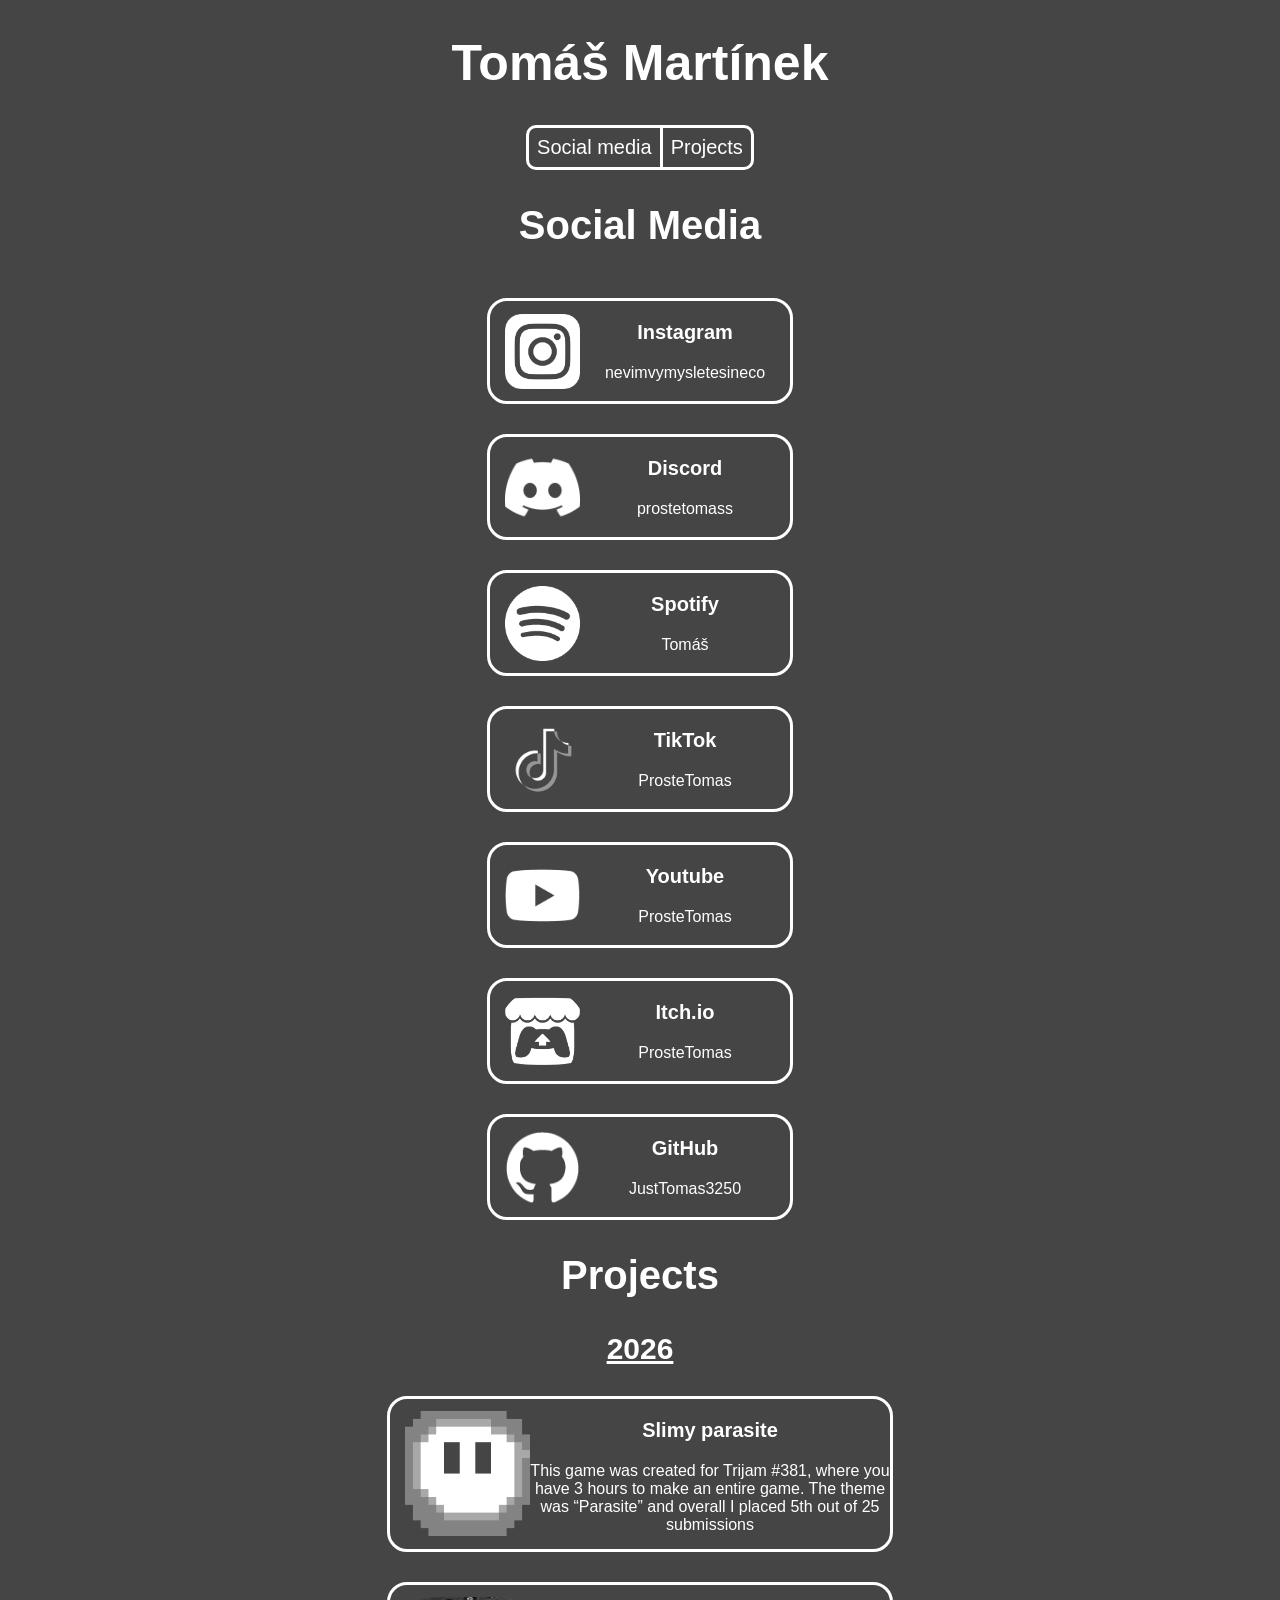
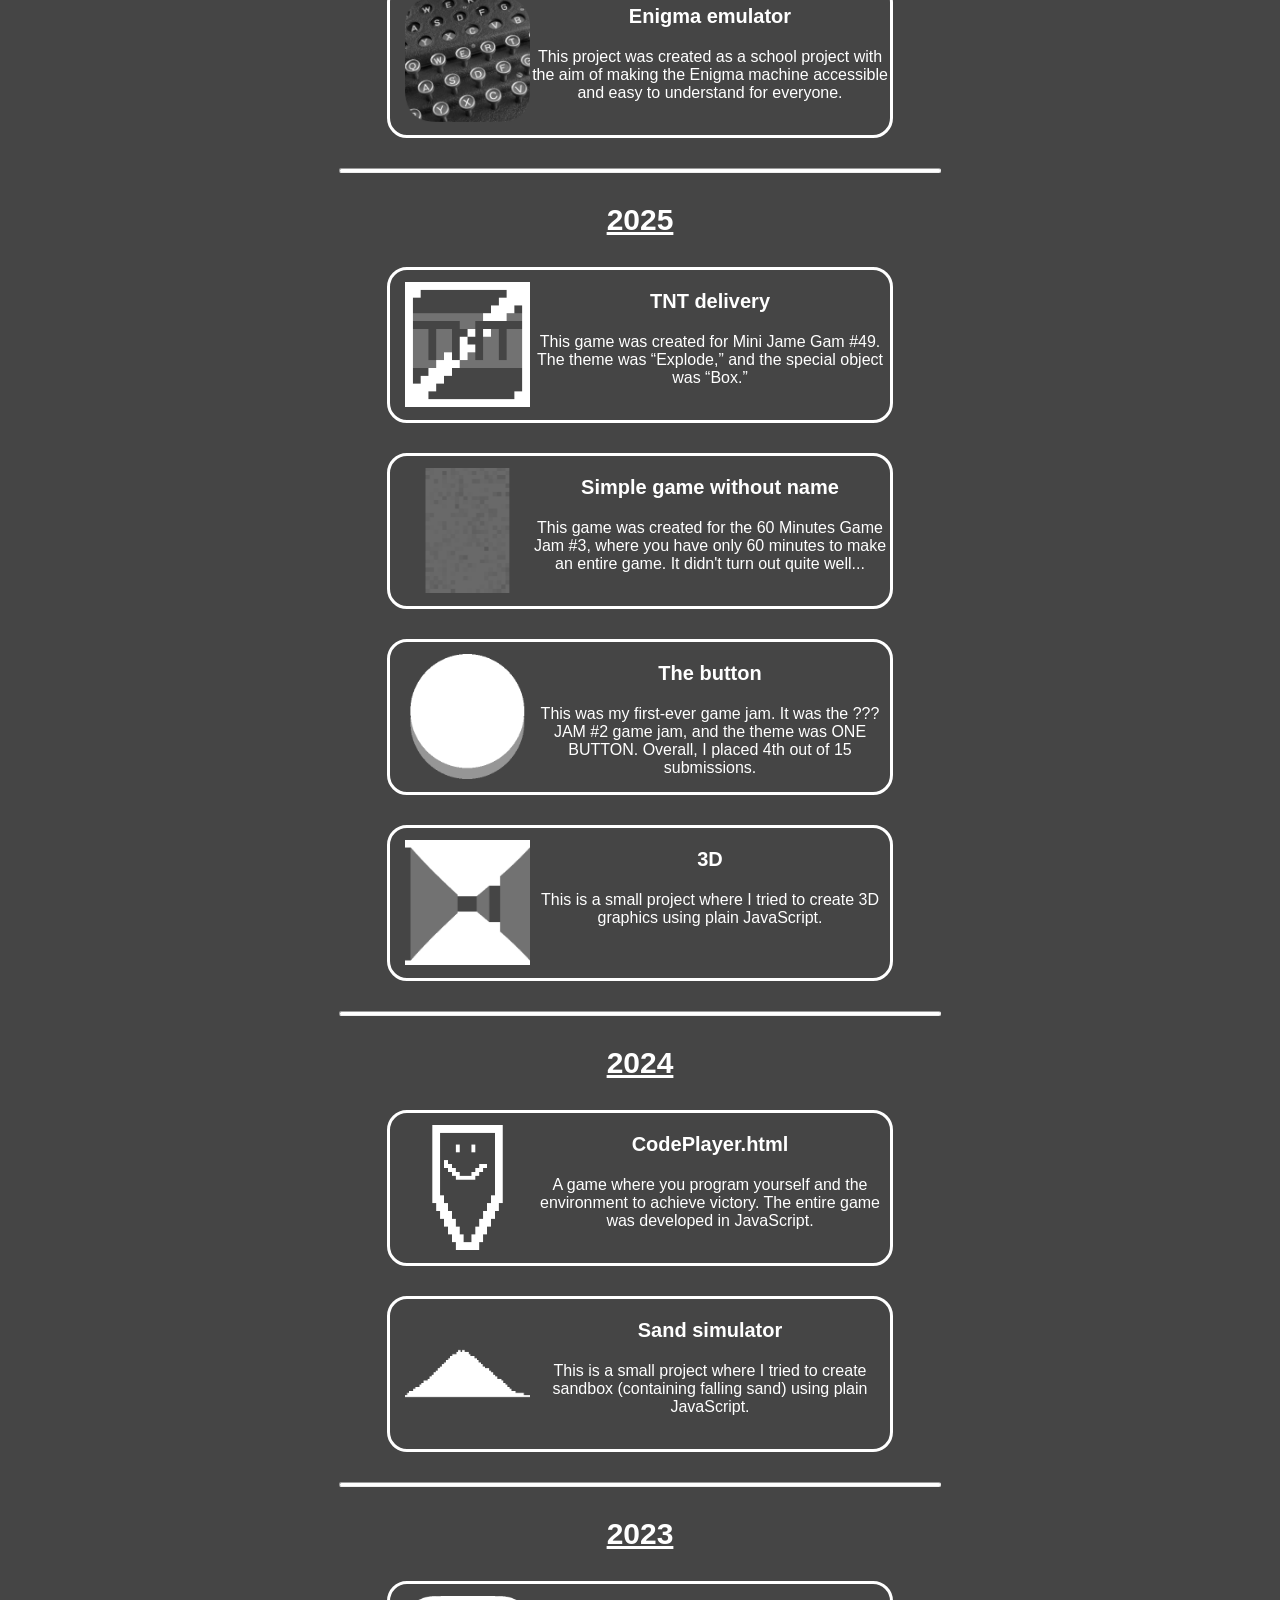
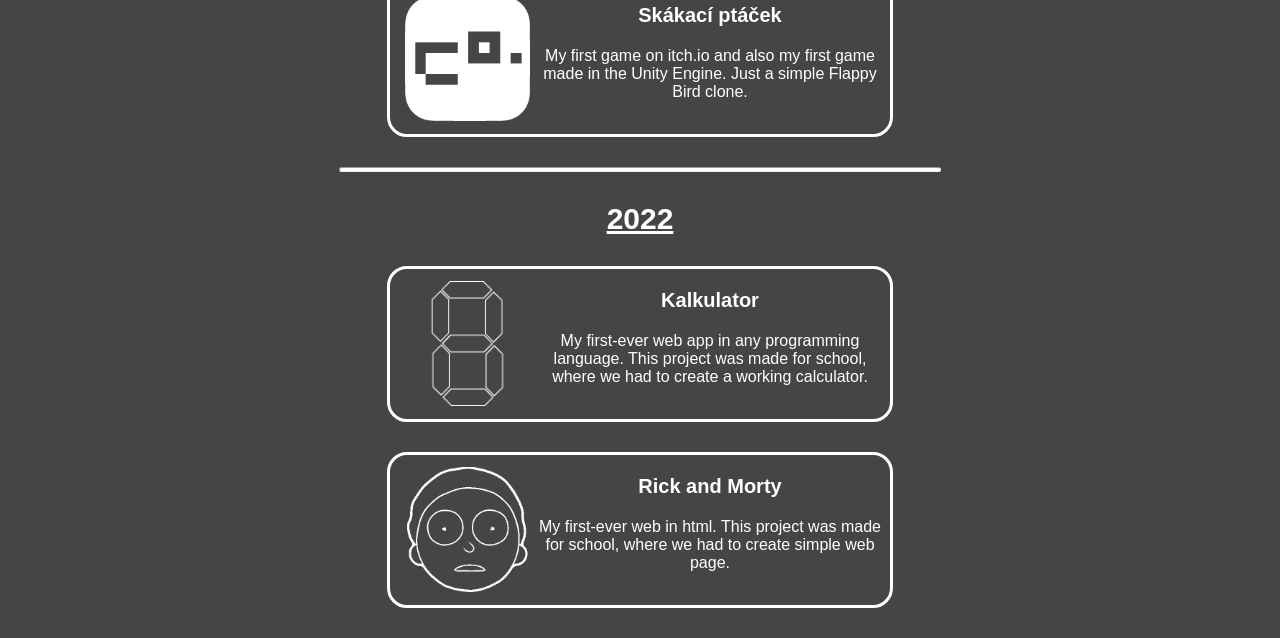
<file: index.html>
<!DOCTYPE html>
<html lang="en">
<head>
    <meta charset="UTF-8">
    <meta name="viewport" content="width=device-width, initial-scale=1.0">
    <title>Link tree</title>
    <link rel="stylesheet" href="style.css">
</head>
<body>
    <script>
        function openWindow(url){
            window.open(url, '_blank').focus()
        }
    </script>

    <h1>Tomáš Martínek</h1>

    <nav>
        <a href="#socialMedia"><div class="navLeft">Social media</div></a>
        <a href="#projects"><div class="navRight">Projects</div></a>
    </nav>

    <h2 id="socialMedia">Social Media</h2>

    <div id="socialMediaSection">
        <div onclick='openWindow("https://www.instagram.com/nevimvymysletesineco/")'>
            <img src="Images/instagram.png">
            <div>
                <h3>Instagram</h3>
                <p>nevimvymysletesineco</p>
            </div>
        </div>
        <div onclick='openWindow("https://discord.com/users/694943397550620702")'>
            <img src="Images/discord.png">
            <div>
                <h3>Discord</h3>
                <p>prostetomass</p>
            </div>
        </div>
        <div onclick='openWindow("https://open.spotify.com/user/lygq5uqubge9qfgifj0ws28qi?si=69f119fe306c4923")'>
            <img src="Images/spotify.png">
            <div>
                <h3>Spotify</h3>
                <p>Tomáš</p>
            </div>
        </div>
        <div onclick='openWindow("https://www.tiktok.com/@nevimvymysletesineco?is_from_webapp=1&sender_device=pc")'>
            <img src="Images/tiktok.png">
            <div>
                <h3>TikTok</h3>
                <p>ProsteTomas</p>
            </div>
        </div>
        <div onclick='openWindow("https://www.youtube.com/@ProsteTomasss")'>
            <img src="Images/youtube.png">
            <div>
                <h3>Youtube</h3>
                <p>ProsteTomas</p>
            </div>
        </div>
        <div onclick='openWindow("https://prostetomas.itch.io")'>
            <img src="Images/itch.png">
            <div>
                <h3>Itch.io</h3>
                <p>ProsteTomas</p>
            </div>
        </div>
        <div onclick='openWindow("https://github.com/JustTomas3250")'>
            <img src="Images/github.png">
            <div>
                <h3>GitHub</h3>
                <p>JustTomas3250</p>
            </div>
        </div>
    </div>
    </div>

    <h2 id="projects">Projects</h2>

    <div id="projectsSection">
        <h3 class="year">2026</h3>

        <div onclick='openWindow("https://prostetomas.itch.io/slimy-parasite")'>
            <img src="Images/slimyParasite.png">
            <div>
                <h3>Slimy parasite</h3>
                <p>This game was created for Trijam #381, where you have 3 hours to make an entire game. The theme was “Parasite” and overall I placed 5th out of 25 submissions</p>
            </div>
        </div>

        <div onclick='openWindow("https://justtomas3250.github.io/enigmaUUR/")'>
            <img src="Images/enigma.png">
            <div>
                <h3>Enigma emulator</h3>
                <p>This project was created as a school project with the aim of making the Enigma machine accessible and easy to understand for everyone.</p>
            </div>
        </div>

        <hr>
        <h3 class="year">2025</h3>

        <div onclick='openWindow("https://prostetomas.itch.io/tnt-delivery")'>
            <img src="Images/tnt.png">
            <div>
                <h3>TNT delivery</h3>
                <p>This game was created for Mini Jame Gam #49. The theme was “Explode,” and the special object was “Box.”</p>
            </div>
        </div>

        <div onclick='openWindow("https://prostetomas.itch.io/simple-game-without-name")'>
            <img src="Images/sgwn.png">
            <div>
                <h3>Simple game without name</h3>
                <p>This game was created for the 60 Minutes Game Jam #3, where you have only 60 minutes to make an entire game. It didn't turn out quite well...</p>
            </div>
        </div>

        <div onclick='openWindow("https://prostetomas.itch.io/the-button")'>
            <img src="Images/theButton.png">
            <div>
                <h3>The button</h3>
                <p>This was my first-ever game jam. It was the ??? JAM #2 game jam, and the theme was ONE BUTTON. Overall, I placed 4th out of 15 submissions.</p>
            </div>
        </div>

        <div onclick='openWindow("projects/3D")'>
            <img src="Images/3D.png">
            <div>
                <h3>3D</h3>
                <p>This is a small project where I tried to create 3D graphics using plain JavaScript.</p>
            </div>
        </div>

        <hr>
        <h3 class="year">2024</h3>

        <div onclick='openWindow("https://prostetomas.itch.io/codeplayer")'>
            <img src="Images/codePlayer.png">
            <div>
                <h3>CodePlayer.html</h3>
                <p>A game where you program yourself and the environment to achieve victory. The entire game was developed in JavaScript.</p>
            </div>
        </div>

        <div onclick='openWindow("projects/SandSimulator")'>
            <img src="Images/sandSimulator.png">
            <div>
                <h3>Sand simulator</h3>
                <p>This is a small project where I tried to create sandbox (containing falling sand) using plain JavaScript.</p>
            </div>
        </div>

        <hr>
        <h3 class="year">2023</h3>

        <div onclick='openWindow("https://prostetomas.itch.io/flappybird")'>
            <img src="Images/flappyBird.png">
            <div>
                <h3>Skákací ptáček</h3>
                <p>My first game on itch.io and also my first game made in the Unity Engine. Just a simple Flappy Bird clone.</p>
            </div>
        </div>

        <hr>
        <h3 class="year">2022</h3>

        <div onclick='openWindow("https://justtomas3250.github.io/kalkulator/")'>
            <img src="Images/kalkulacka.png">
            <div>
                <h3>Kalkulator</h3>
                <p>My first-ever web app in any programming language. This project was made for school, where we had to create a working calculator.</p>
            </div>
        </div>

        <div onclick='openWindow("projects/rickandmorty")'>
            <img src="Images/rickandmorty.png">
            <div>
                <h3>Rick and Morty</h3>
                <p>My first-ever web in html. This project was made for school, where we had to create simple web page.</p>
            </div>
        </div>
    </div>
</body>
</html>
</file>
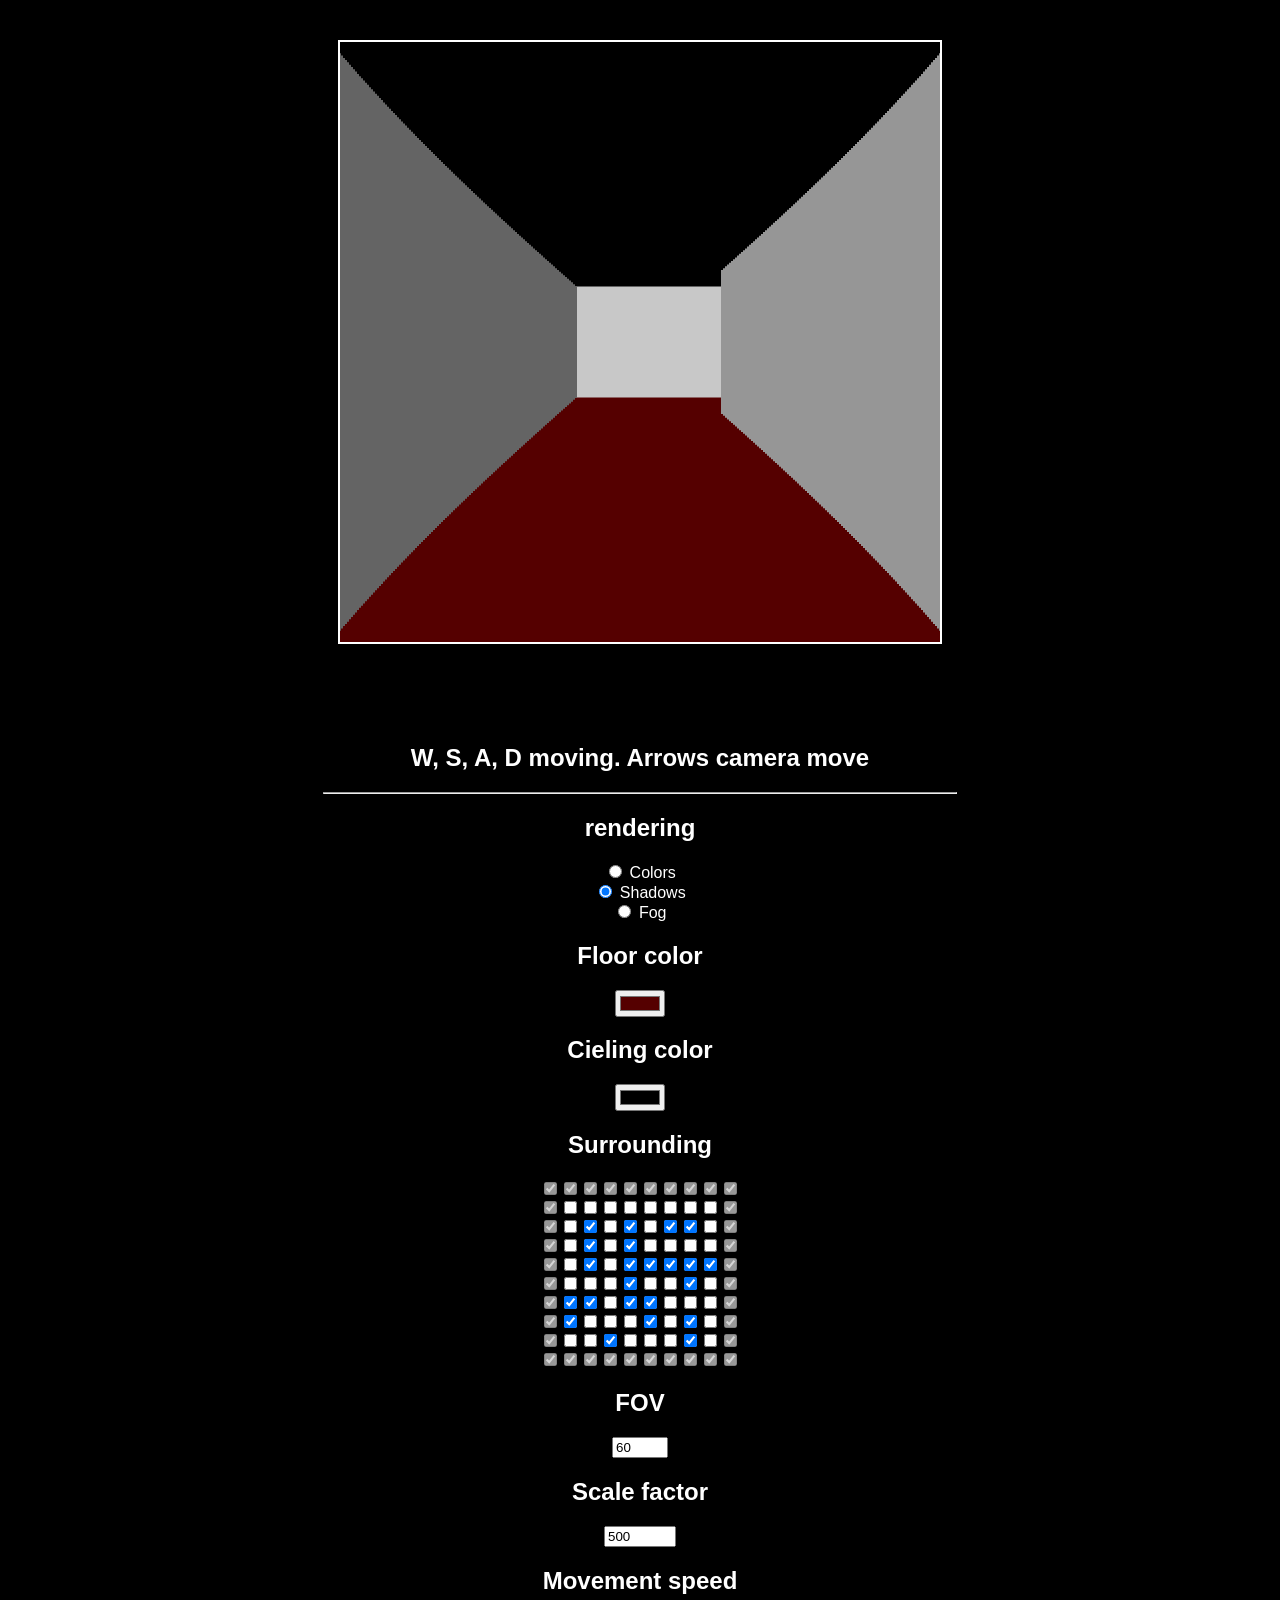
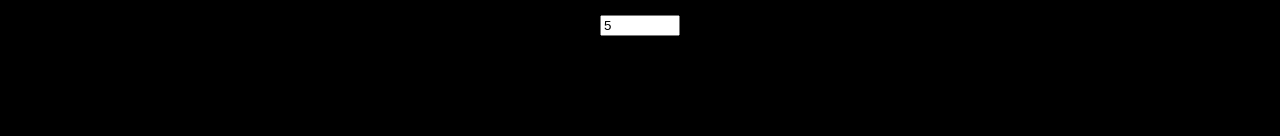
<file: projects/3D/index.html>
<!DOCTYPE html>
<html lang="cs">
<head>
    <meta charset="UTF-8">
    <meta name="viewport" content="width=device-width, initial-scale=1.0">
    <title>3D</title>
    <link rel="stylesheet" href="style.css">
</head>
<body>
    <canvas id="canvas" width="600" height="600"></canvas>

    <section id="upravy">
        <h2>W, S, A, D moving. Arrows camera move</h2>
        <hr width="50%">
        <h2>rendering</h2>
        <input type="radio" id="radioBarvy" name="vykreslovani" value="barvy" onclick="setVykreslovani(1)">
        <label for="radioBarvy">Colors</label><br>
        <input type="radio" id="radioStiny" name="vykreslovani" value="stiny" checked onclick="setVykreslovani(2)">
        <label for="radioStiny">Shadows</label><br>
        <input type="radio" id="radioMlha" name="vykreslovani" value="mlha" onclick="setVykreslovani(3)">
        <label for="radioMlha">Fog</label>

        <h2>Floor color</h2>
        <input type="color" value="#550000" id="barvaPodlahy" onchange="setBarvaPodlahy()">
        <h2>Cieling color</h2>
        <input type="color" value="black" id="barvaStropu" onchange="setBarvaStropu()">

        <h2>Surrounding</h2>
        <section id="prostredi"></section>

        <h2>FOV</h2>
        <input type="number" id="fov" min="10" max="360" value="60" step="5" onchange="setFOV()">

        <h2>Scale factor</h2>
        <input type="number" id="scale" min="1" max="10000" value="500" onchange="setScale()">

        <h2>Movement speed</h2>
        <input type="number" id="rPohyb" min="0.01" max="100" value="5" onchange="setRPohyb()">
    </section>
</body>
</html>

<script src="script.js"></script>
<script src="movement.js"></script>
<script src="draw.js"></script>
<script src="upravy.js"></script>
</file>
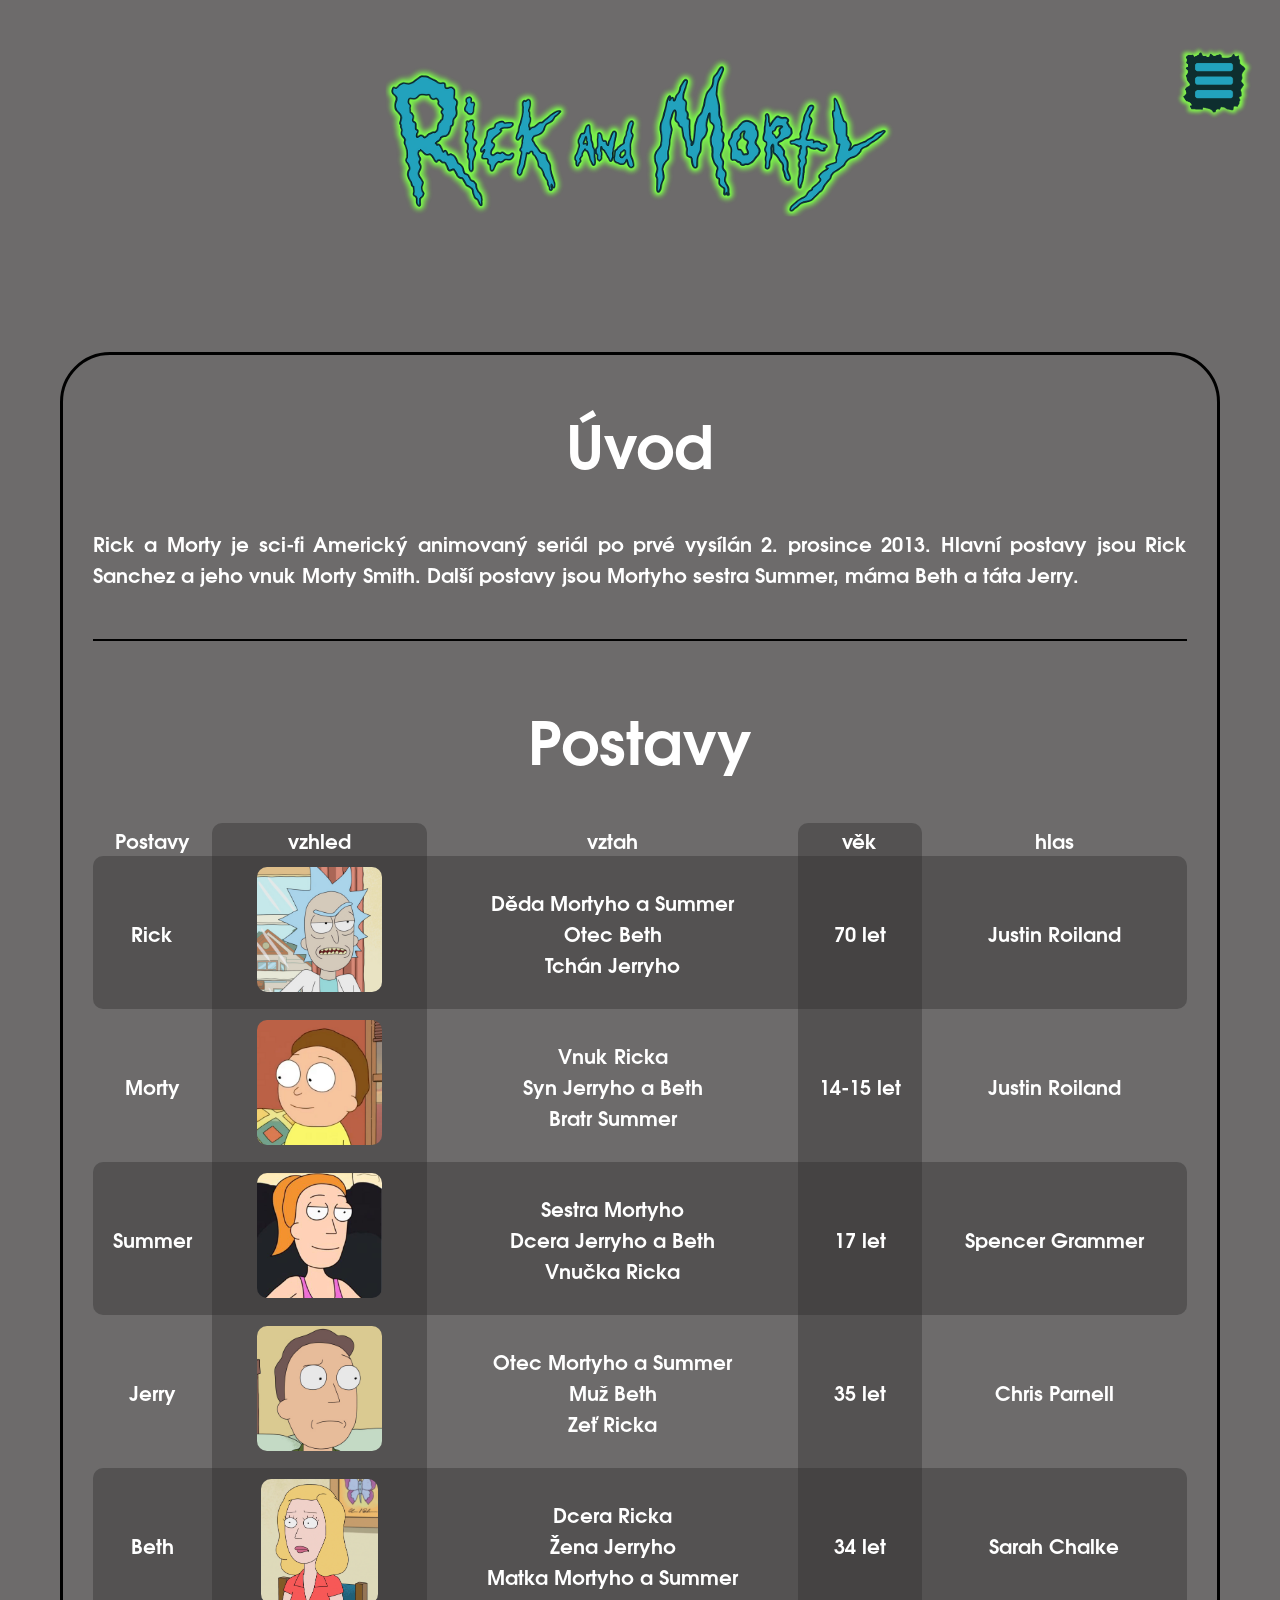
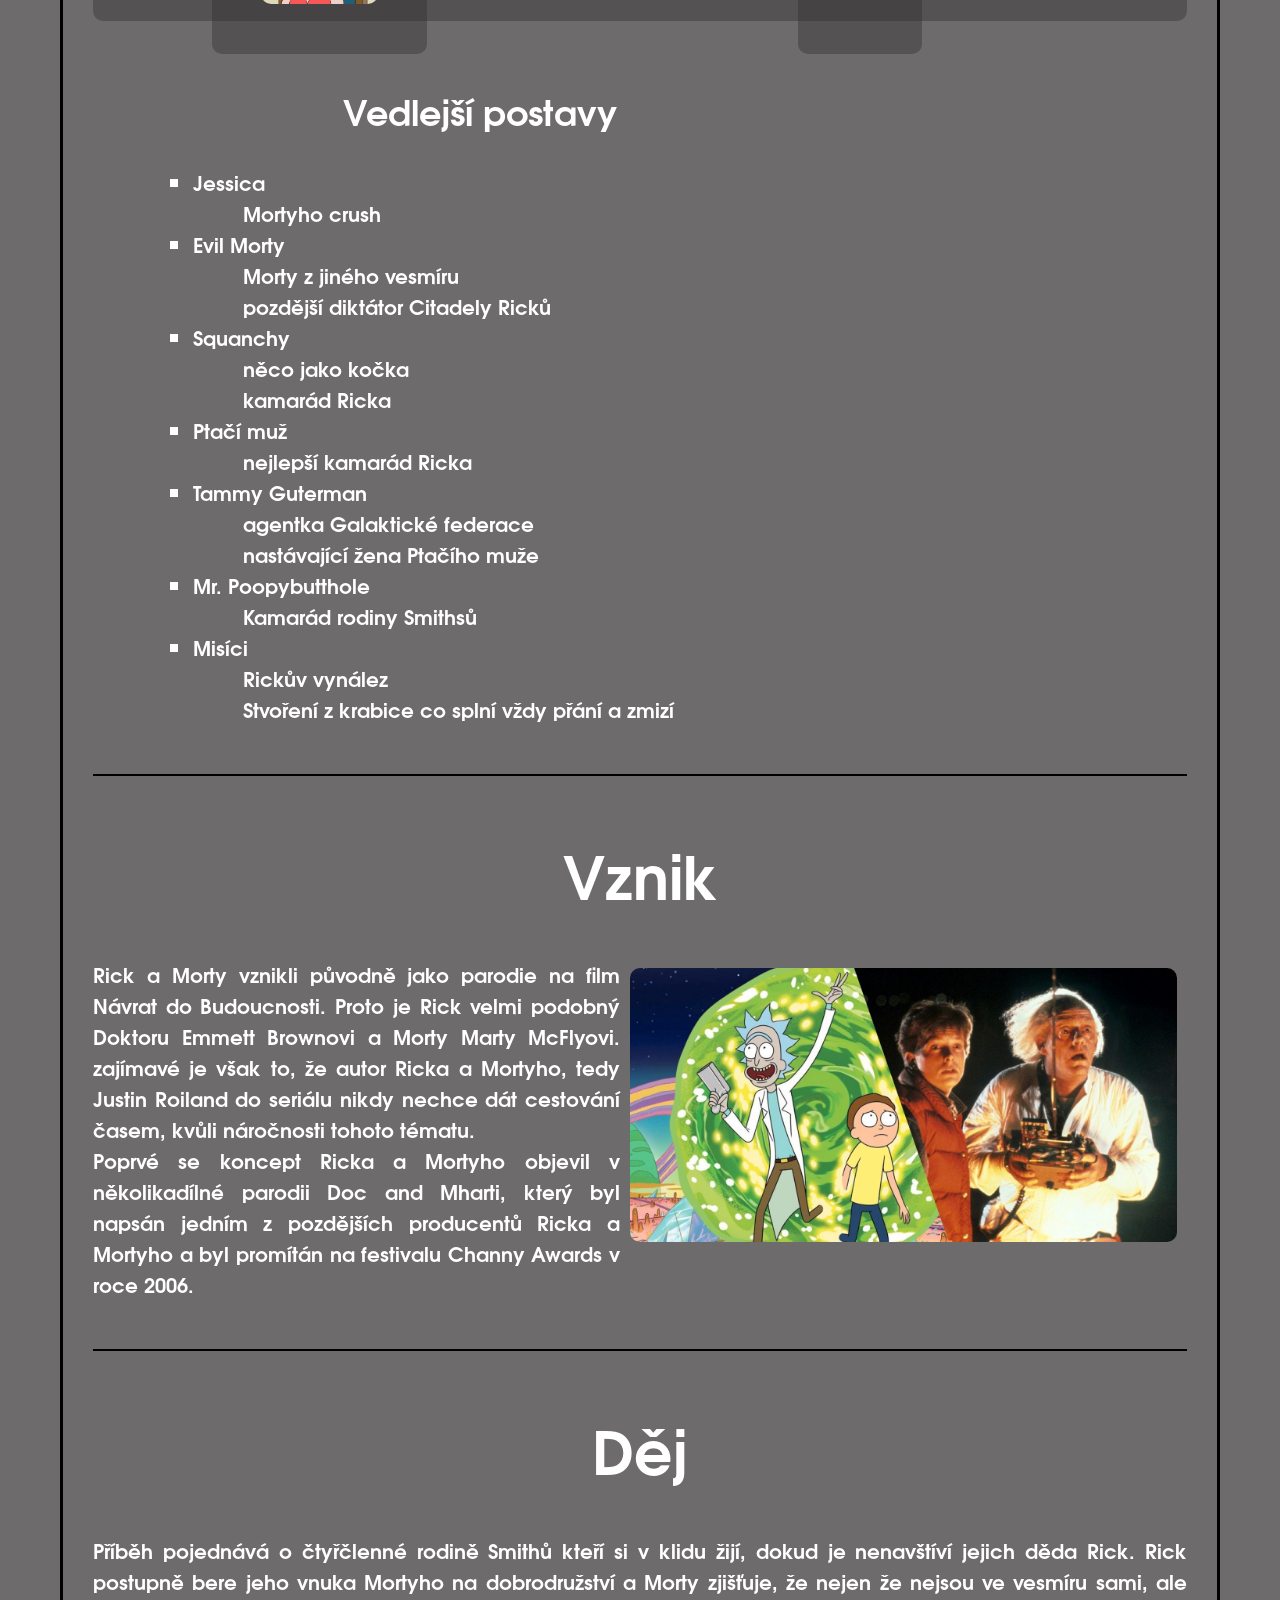
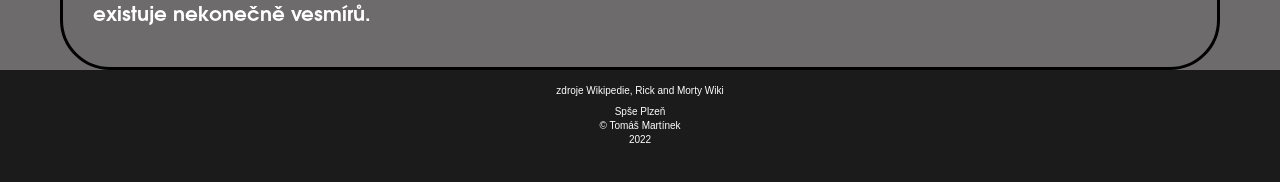
<file: projects/rickandmorty/index.html>
<!DOCTYPE html>
<html lang="cs">
<head>
    <meta charset="UTF-8">
    <meta name="viewport" content="width=device-width, initial-scale=1.0">
    <title>Úvod</title>
    <link rel="stylesheet" href="styly.css">
    <link rel="stylesheet" href="stylyin.css">
    <link rel="icon" href="images/icon.png" type="image/png">
</head>
<body>

<nav>
        <img src="images/menu.png" alt="">

            <ul>
                <li><a href="index.html" class="ted">Úvod</a></li>

                <li><a href="epizody.html">Epizody</a></li>

                <li><a href="bonusy.html">Zajímavosti</a></li>

                <li><a href="galerie.html">Galerie</a></li>
            </ul>
        
</nav>

<div class="logo">
    <a href="index.html"><img src="images/logo.png" alt="logo ricka a mortyho"></a>
</div>

<div class="txt">
    <h1>Úvod</h1>

        <p>Rick a Morty je sci-fi Americký animovaný seriál po prvé vysílán 2. prosince 2013. 
            Hlavní postavy jsou Rick Sanchez a jeho vnuk Morty Smith. Další postavy jsou Mortyho
            sestra Summer, máma Beth a táta Jerry.
        </p>
<hr>

<h1>Postavy</h1>

    <table style="width:100%">
        <tr>
            <th>Postavy</th>
            <th class="radius1">vzhled</th>
            <th>vztah</th>
            <th class="radius1">věk</th>
            <th>hlas</th>
        </tr>

        <tr>
            <td class="radius2">Rick</td>
            <td><img src="images/Rick.png" alt="Fotka Ricka" class="port"></td>
            <td>Děda Mortyho a Summer <br> Otec Beth <br> Tchán Jerryho</td>
            <td>70 let</td>
            <td class="radius3">Justin Roiland</td>
        </tr>

        <tr>
            <td>Morty</td>
            <td><img src="images/Morty.png" alt="Fotka Mortyho" class="port"></td>
            <td>Vnuk Ricka <br> Syn Jerryho a Beth <br> Bratr Summer</td>
            <td>14-15 let</td>
            <td>Justin Roiland</td>
        </tr>

        <tr>
            <td  class="radius2">Summer</td>
            <td><img src="images/summer.png" alt="Fotka Summer" class="port"></td>
            <td>Sestra Mortyho <br> Dcera Jerryho a Beth <br> Vnučka Ricka</td>
            <td>17 let</td>
            <td class="radius3">Spencer Grammer</td>
        </tr>

        <tr>
            <td>Jerry</td>
            <td><img src="images/Jerry.png" alt="Fotka Jerryho" class="port"></td>
            <td>Otec Mortyho a Summer <br> Muž Beth <br> Zeť Ricka</td>
            <td>35 let</td>
            <td>Chris Parnell</td>
        </tr>

        <tr>
            <td class="radius2">Beth</td>
            <td><img src="images/Beth.png" alt="Fotka Beth" class="port"></td>
            <td>Dcera Ricka <br> Žena Jerryho <br> Matka Mortyho a Summer</td>
            <td>34 let</td>
            <td class="radius3">Sarah Chalke</td>
        </tr>

        <tr>
            <td><br></td>
            <td class="radius4"></td>
            <td></td>
            <td class="radius4"></td>
            <td></td>
        </tr>
    </table>

    <h2>Vedlejší postavy</h2>

    <ul class="postavy">
        <li>Jessica <p>Mortyho crush</p></li>
        <li>Evil Morty <p>Morty z jiného vesmíru <br> pozdější diktátor Citadely Ricků</p></li>
        <li>Squanchy <p>něco jako kočka <br> kamarád Ricka</p></li>
        <li>Ptačí muž <p>nejlepší kamarád Ricka</p></li>
        <li>Tammy Guterman <p>agentka Galaktické federace <br> nastávající žena Ptačího muže</p></li>
        <li>Mr. Poopybutthole <p>Kamarád rodiny Smithsů</p></li>
        <li>Misíci <p>Rickův vynález <br> Stvoření z krabice co splní vždy přání a zmizí</p></li>
    </ul>

<hr>

    <h1>Vznik</h1>

    <p><img class="txtimg" src="images/ramabtf.jpg" alt="Obrázek Ricka a Mortyho a Návrat do Budoucnosti">
        Rick a Morty vznikli původně jako parodie na film Návrat do Budoucnosti. Proto je Rick
        velmi podobný Doktoru Emmett Brownovi a Morty Marty McFlyovi. zajímavé je však to,
        že autor Ricka a Mortyho, tedy Justin Roiland do seriálu nikdy nechce dát cestování časem,
        kvůli náročnosti tohoto tématu.
        <br>Poprvé se koncept Ricka a Mortyho objevil v několikadílné parodii Doc and Mharti,
        který byl napsán jedním z pozdějších producentů Ricka a Mortyho a byl promítán na festivalu
        Channy Awards v roce 2006.</p>

<hr>

<h1>Děj</h1>

    <p>Příběh pojednává o čtyřčlenné rodině Smithů kteří si v klidu žijí, dokud je nenavštíví jejich
        děda Rick. Rick postupně bere jeho vnuka Mortyho na dobrodružství a Morty zjišťuje, že nejen
        že nejsou ve vesmíru sami, ale existuje nekonečně vesmírů.</p> 
    

</div>

<footer class="foot">
    <p>zdroje Wikipedie, Rick and Morty Wiki</p>
    <a href="https://www.spseplzen.cz/" target="_blank" class="jmeno">Spše Plzeň</a>
    <a href="https://www.instagram.com/nevim_vymyslete_si_neco/" target="_blank" class="jmeno">© Tomáš Martínek</a>
    <p>2022</p>
</footer>

</body>
</html>
</file>
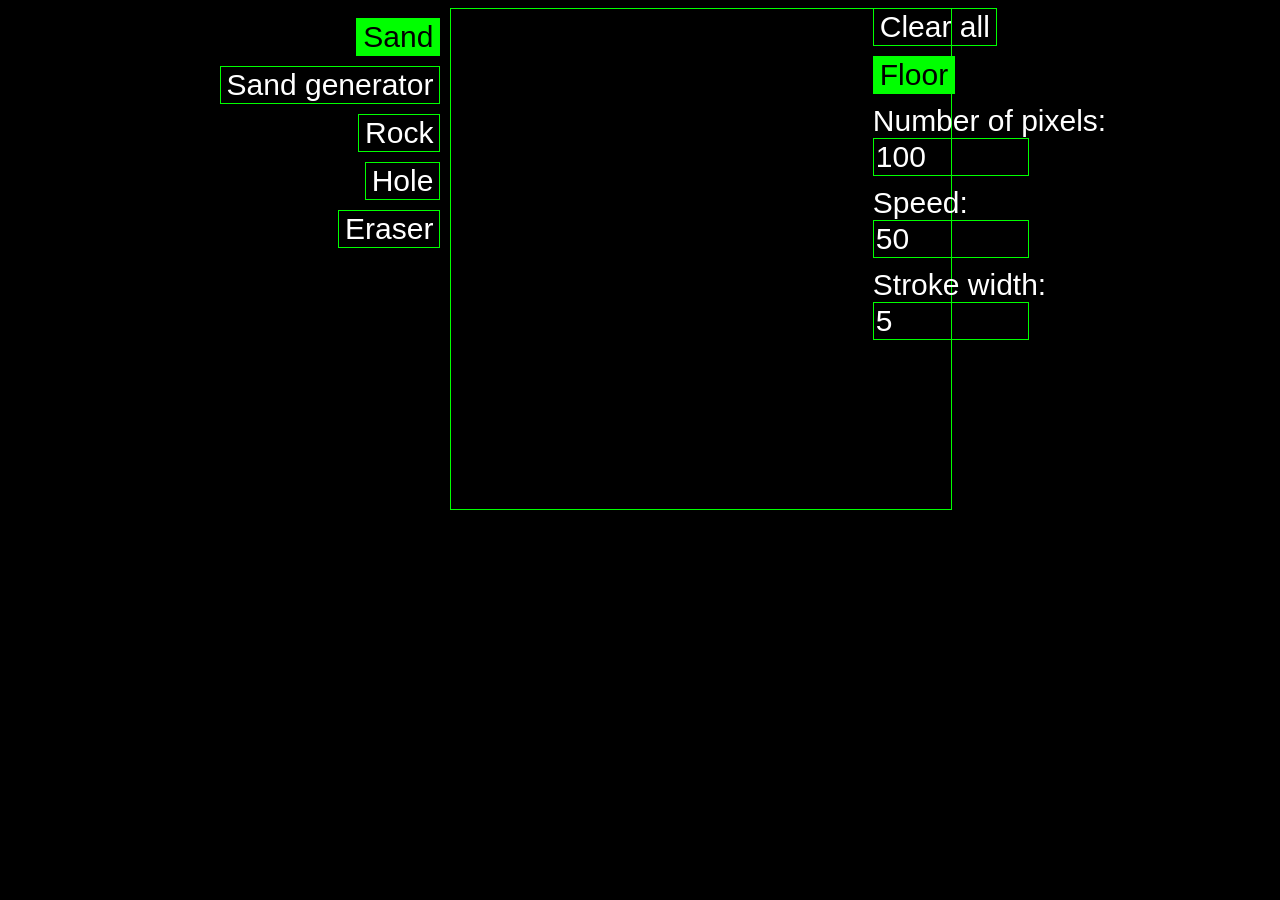
<file: projects/SandSimulator/index.html>
<!DOCTYPE html>
<html lang="cs">
<head>
    <meta charset="UTF-8">
    <meta name="viewport" content="width=device-width, initial-scale=1.0">
    <title>Sand simulator</title>
    <style>
        body{
            background-color: black;
            display: grid;
            grid-template-columns: auto auto auto;
            font-family: Arial, Helvetica, sans-serif;
        }

        #akce, main, #btn{
            width: 33vw;
            max-width: 33vw;
        }

        main{
            width: fit-content;
        }
        
        canvas{
            border: 1px solid #0f0;
            background-color: black;
        }

        #btn{
            text-align: right;
            padding: 10px;
        }

        button{
            margin-bottom: 10px;
            border: 1px solid #0f0;
            background-color: transparent;
            color: white;
            font-size: 30px;
            width: fit-content;
            height: fit-content;
        }

        button:hover, .selected{
            background-color: #0f0;
            color: black;
            cursor: pointer;
        }

        label{
            color: white;
            font-size: 30px;
        }

        input{
            border: 1px solid #0f0;
            background-color: transparent;
            color: white;
            font-size: 30px;
            width: 150px;
            height: fit-content;
            margin-bottom: 10px;
        }
    </style>
</head>
<body>
    <section id="btn">
        <button id="pisek" class="selected" onclick="pisek()">Sand</button><br>
        <button id="genP" onclick="genP()">Sand generator</button><br>
        <button id="kamen" onclick="kamen()">Rock</button><br>
        <button id="dira" onclick="dira()">Hole</button><br>
        <button id="guma" onclick="guma()">Eraser</button>
    </section>
    <main>
        <canvas id="canvas" width="500" height="500"></canvas>
    </main>
    <section id="akce">
        <button id="clear" onclick="smazat()">Clear all</button><br>
        <button id="podlaha" class="selected" onclick="podlahaF()">Floor</button><br>
        <label for="velikost">Number of pixels:</label><br>
        <input type="number" id="velikost" value="100" min="5" max="250"><br>
        <label for="rychlost">Speed:</label><br>
        <input type="number" id="rychlost" value="50" min="20" max="500"><br>
        <label for="stetec">Stroke width:</label><br>
        <input type="number" id="stetec" value="5" min="1" max="20">
    </section>

    <script>

        const canvas = document.querySelector("#canvas");
        const ctx = canvas.getContext("2d");

        var X;
        var Y;

        var tick = 50;
        var pocetPoli = 100;
        var velikostStetce = 5;

        var velikostTecky = 500 / pocetPoli;
        var pole = Array(250).fill().map(() => Array(250).fill(0));
        var polePristi = Array(250).fill().map(() => Array(250).fill(0));

        var vykreslovani = setInterval(vykresli, tick);
        var fyzikaInt = setInterval(fyzika, tick);
        var spawnInt;

        var selected = "P";
        var podlaha = true;

        document.querySelector("#velikost").addEventListener("input", function(){
            let val = this.value;
            if(this.value < 5)
                val = 5;
            if(this.value > 250)
                val = 250;

            //clearInterval(vykreslovani);
            //clearInterval(fyzikaInt);

            pocetPoli = val;
            pole = Array(250).fill().map(() => Array(250).fill(0));
            polePristi = Array(250).fill().map(() => Array(250).fill(0));
            velikostTecky = 500 / pocetPoli;
        });

        document.querySelector("#rychlost").addEventListener("input", function(){
            let val = this.value;
            if(this.value < 20)
                val = 20;
            if(this.value > 500)
                val = 500;

            tick = val;

            clearInterval(vykreslovani);
            clearInterval(fyzikaInt);

            vykreslovani = setInterval(vykresli, tick);
            fyzikaInt = setInterval(fyzika, tick);
        });

        document.querySelector("#stetec").addEventListener("input", function(){
            let val = this.value;
            if(this.value < 1)
                val = 1;
            if(this.value > 20)
                val = 20;

            velikostStetce = val;
        })

        canvas.addEventListener("mousemove", function(e) { 
            var cRect = canvas.getBoundingClientRect(); 
            X = Math.round(e.clientX - cRect.left); 
            if(X >= 500)
                X = 499;
            Y = Math.round(e.clientY - cRect.top);
            if(Y >= 500)
                Y = 499;
        });

        canvas.addEventListener("mousedown", function (e) {
            spawnInt = setInterval(spawn, tick / 5);
            //console.log("[" + parseInt(X / 10) + ", " + parseInt(Y / 10) + "] - x:" + X + ", y:" + Y)
        }); 

        canvas.addEventListener("mouseup", function (e) {
            clearInterval(spawnInt);
        });
        
        canvas.addEventListener("mouseleave", function (e) {
            clearInterval(spawnInt);
        });

        function spawn(){
            if(selected == "P"){
                let posX = parseInt(X / velikostTecky);
                let posY = parseInt(Y / velikostTecky);
                let vel = parseInt(velikostStetce / 2);
                if(velikostStetce == 1)
                    pole[posX][posY] = 1;
                for(let i = posX - vel; i < posX + vel; i++){
                    for(let j = posY - vel; j < posY + vel; j++){
                        if(Math.floor(Math.random() * velikostStetce * 2) == 0 && i >= 0 && j >= 0 && i < pocetPoli && j < pocetPoli)
                            pole[i][j] = 1;
                    }
                }

            }
            else if(selected == "GP")
                pole[parseInt(X / velikostTecky)][parseInt(Y / velikostTecky)] = 2;
            else if(selected == "K")
                pole[parseInt(X / velikostTecky)][parseInt(Y / velikostTecky)] = 3;
            else if(selected == "D")
                pole[parseInt(X / velikostTecky)][parseInt(Y / velikostTecky)] = 4;
            else if(selected == "G")
                pole[parseInt(X / velikostTecky)][parseInt(Y / velikostTecky)] = 0;
        }

        function fyzika(){
            polePristi = Array(250).fill().map(() => Array(250).fill(0));
            for(let i = pocetPoli - 1; i >= 0; i--){
                for(let j = pocetPoli - 1; j >= 0; j--){
                    if(pole[i][j] == 0)
                        continue;

                    if(pole[i][j] == 1){
                        if(j >= pocetPoli - 1) {
                            if(podlaha){
                                //pole[i][j] = 0;
                                polePristi[i][j] = 1;
                            }
                            continue;
                        }
    
                        if(pole[i][j + 1] == 0){
                            pole[i][j] = 0;
                            polePristi[i][j + 1] = 1;
                            continue;
                        }

                        if(pole[i][j + 1] == 4){
                            pole[i][j] = 0;
                            continue;
                        }
                        
                        let r = Math.floor(Math.random() * 2);
                        if(r == 0){
                            if(!posunR(i, j))
                                if(!posunL(i, j))
                                    polePristi[i][j] = 1;
                        }
                        else{
                            if(!posunL(i, j))
                                if(!posunR(i, j))
                                    polePristi[i][j] = 1;
                        }
                    }

                    if(pole[i][j] == 3){
                        polePristi[i][j] = 3;
                    }

                    if(pole[i][j] == 2){
                        polePristi[i][j] = 2;
                        if(j < pocetPoli - 1 && pole[i][j + 1] == 0)
                            polePristi[i][j + 1] = 1;
                        else{
                            let r = Math.floor(Math.random() * 2);
                            if(r == 0){
                                if(i - 1 >= 0 && pole[i - 1][j] == 0)
                                    polePristi[i - 1][j] = 1;
                                else{
                                    if(i < pocetPoli - 1 && pole[i + 1][j] == 0)
                                        polePristi[i + 1][j] = 1;
                                }
                            }
                            else{
                                if(i < pocetPoli - 1 && pole[i + 1][j] == 0)
                                        polePristi[i + 1][j] = 1;
                                else{
                                    if(i - 1 >= 0 && pole[i - 1][j] == 0)
                                        polePristi[i - 1][j] = 1;
                                }
                            }
                        }
                    }

                    if(pole[i][j] == 4)
                        polePristi[i][j] = 4;
                }
            }
            pole = Array(250).fill().map(() => Array(250).fill(0));
            pole = polePristi;
        }

        function posunR(i, j){
            if(i + 1 > pocetPoli - 1 || pole[i + 1][j + 1] != 0 || pole[i + 1][j] != 0)
                return false;

            //pole[i][j] = 0;
            polePristi[i + 1][j + 1] = 1;
            return true;
        }

        function posunL(i, j){
            if(i - 1 < 0 || pole[i - 1][j + 1] != 0 || pole[i - 1][j] != 0)
                return false;

            //pole[i][j] = 0;
            polePristi[i - 1][j + 1] = 1;
            return true;
        }

        function vykresli(){
            /*ctx.fillRect(4 * 10, 49 * 10, 10, 10);
            ctx.fillStyle = "rgb(255 255 255)";*/

            ctx.clearRect(0, 0, 500, 500);
            for(let i = 0; i < pocetPoli; i++){
                for(let j = 0; j < pocetPoli; j++){
                    if(pole[i][j] == 1){
                        ctx.fillStyle = "yellow";
                        ctx.fillRect(i * velikostTecky, j * velikostTecky, velikostTecky, velikostTecky);
                    }
                    else if(pole[i][j] == 2){
                        ctx.fillStyle = "red";
                        ctx.fillRect(i * velikostTecky, j * velikostTecky, velikostTecky, velikostTecky);
                    }
                    else if(pole[i][j] == 3){
                        ctx.fillStyle = "gray";
                        ctx.fillRect(i * velikostTecky, j * velikostTecky, velikostTecky, velikostTecky);
                    }
                    else if(pole[i][j] == 4){
                        ctx.fillStyle = "blue";
                        ctx.fillRect(i * velikostTecky, j * velikostTecky, velikostTecky, velikostTecky);
                    }
                }
            }
        }

        function clearSelected(){
            document.querySelector("#pisek").setAttribute("class", "");
            document.querySelector("#genP").setAttribute("class", "");
            document.querySelector("#kamen").setAttribute("class", "");
            document.querySelector("#guma").setAttribute("class", "");
            document.querySelector("#dira").setAttribute("class", "");
        }

        function smazat(){
            pole = Array(250).fill().map(() => Array(250).fill(0));
        }

        function podlahaF(){
            podlaha = !podlaha;
            if(podlaha)
                document.querySelector("#podlaha").setAttribute("class", "selected");
            else document.querySelector("#podlaha").setAttribute("class", "");
        }

        function pisek(){
            clearSelected();
            document.querySelector("#pisek").setAttribute("class", "selected");
            selected = "P";
        }

        function genP(){
            clearSelected();
            document.querySelector("#genP").setAttribute("class", "selected");
            selected = "GP";
        }

        function kamen(){
            clearSelected();
            document.querySelector("#kamen").setAttribute("class", "selected");
            selected = "K";
        }

        function dira(){
            clearSelected();
            document.querySelector("#dira").setAttribute("class", "selected");
            selected = "D";
        }

        function guma(){
            clearSelected();
            document.querySelector("#guma").setAttribute("class", "selected");
            selected = "G";
        }

    </script>
</body>
</html>
</file>
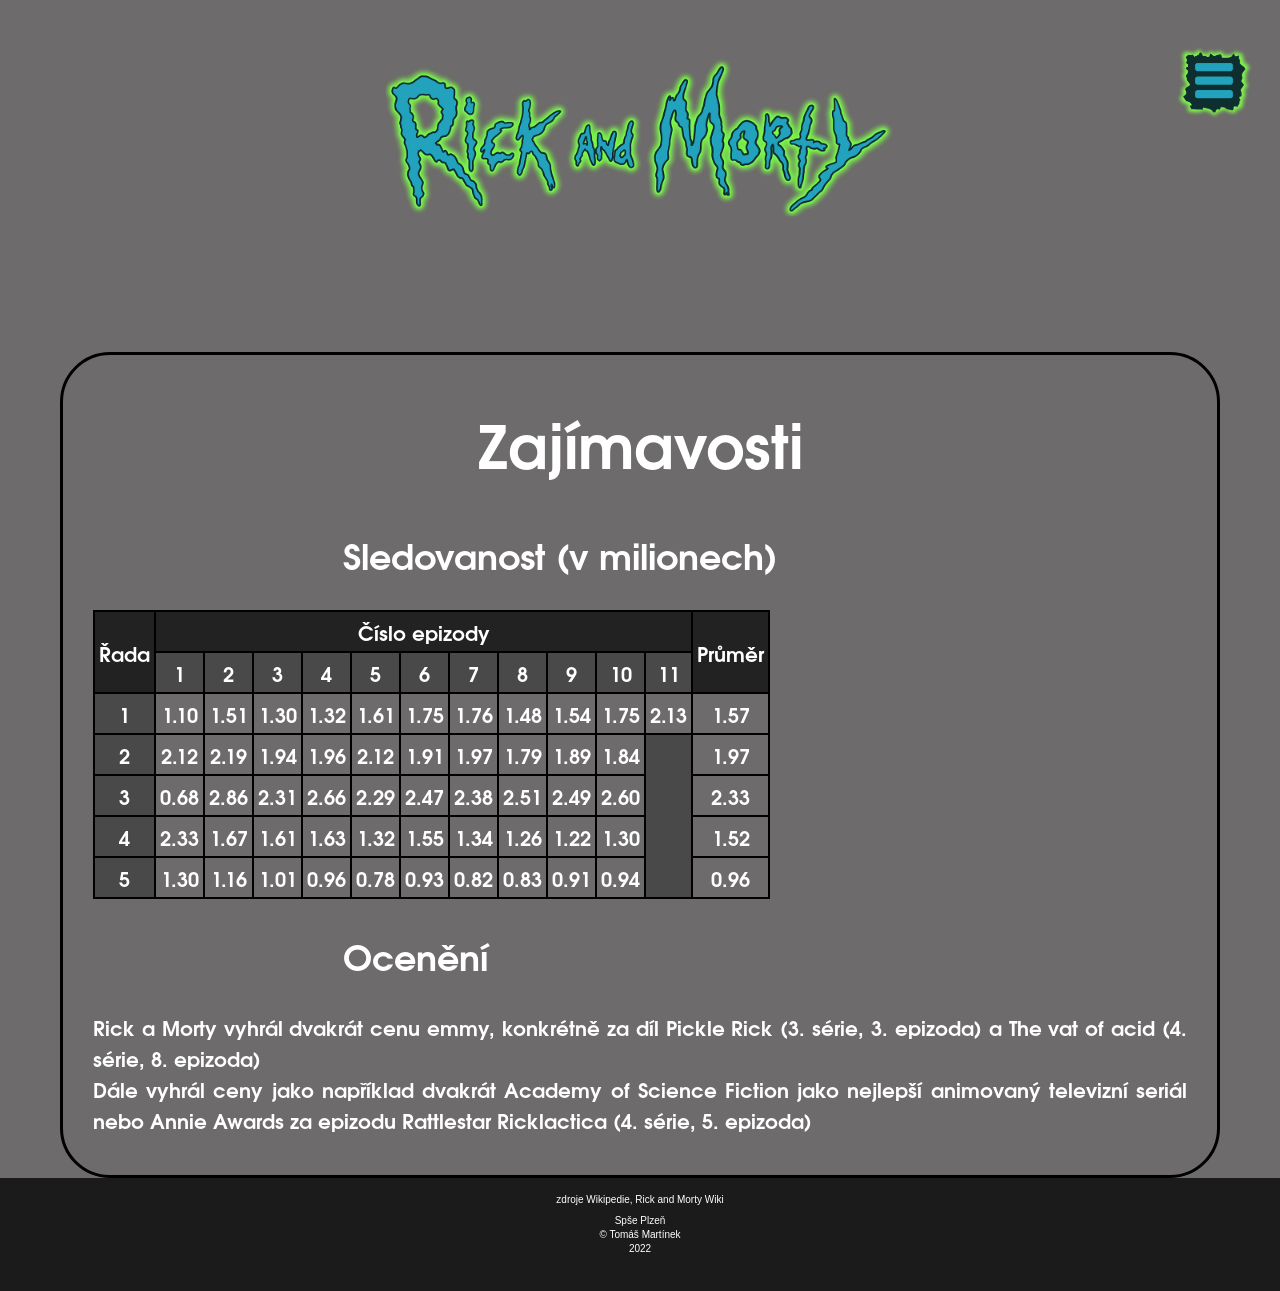
<file: projects/rickandmorty/bonusy.html>
<!DOCTYPE html>
<html lang="cs">
<head>
    <meta charset="UTF-8">
    <link rel="stylesheet" href="styly.css">
    <link rel="stylesheet" href="stylybon.css">
    <link rel="icon" href="images/icon.png" type="image/png">
    <title>Bonusy</title>
</head>
<body>
    
<nav>
        <img src="images/menu.png" alt="">

            <ul>
                <li><a href="index.html">Úvod</a></li>

                <li><a href="epizody.html">Epizody</a></li>

                <li><a href="bonusy.html" class="ted">Zajímavosti</a></li>

                <li><a href="galerie.html">Galerie</a></li>
            </ul>
        
</nav>

<div class="logo">
    <a href="index.html"><img src="images/logo.png" alt="logo ricka a mortyho"></a>
</div>

<div class="txt">
    <h1>Zajímavosti</h1>

        <h2>Sledovanost (v milionech)</h2>

        <table>
            <tr>
                <th rowspan="2">Řada</th>
                <th colspan="11">Číslo epizody</th>
                <th rowspan="2">Průměr</th>
            </tr>

            <tr class="thd">
                <td>1</td>
                <td>2</td>
                <td>3</td>
                <td>4</td>
                <td>5</td>
                <td>6</td>
                <td>7</td>
                <td>8</td>
                <td>9</td>
                <td>10</td>
                <td>11</td>
            </tr>

            <tr>
                <td class="thd">1</td>
                <td>1.10</td>
                <td>1.51</td>
                <td>1.30</td>
                <td>1.32</td>
                <td>1.61</td>
                <td>1.75</td>
                <td>1.76</td>
                <td>1.48</td>
                <td>1.54</td>
                <td>1.75</td>
                <td>2.13</td>
                <td>1.57</td>
            </tr>

            <tr>
                <td class="thd">2</td>
                <td>2.12</td>
                <td>2.19</td>
                <td>1.94</td>
                <td>1.96</td>
                <td>2.12</td>
                <td>1.91</td>
                <td>1.97</td>
                <td>1.79</td>
                <td>1.89</td>
                <td>1.84</td>
                <td rowspan="4" class="thd"></td>
                <td>1.97</td>
            </tr>

            <tr>
                <td class="thd">3</td>
                <td>0.68</td>
                <td>2.86</td>
                <td>2.31</td>
                <td>2.66</td>
                <td>2.29</td>
                <td>2.47</td>
                <td>2.38</td>
                <td>2.51</td>
                <td>2.49</td>
                <td>2.60</td>
                <td>2.33</td>
            </tr>

            <tr>
                <td class="thd">4</td>
                <td>2.33</td>
                <td>1.67</td>
                <td>1.61</td>
                <td>1.63</td>
                <td>1.32</td>
                <td>1.55</td>
                <td>1.34</td>
                <td>1.26</td>
                <td>1.22</td>
                <td>1.30</td>
                <td>1.52</td>
            </tr>

            <tr>
                <td class="thd">5</td>
                <td>1.30</td>
                <td>1.16</td>
                <td>1.01</td>
                <td>0.96</td>
                <td>0.78</td>
                <td>0.93</td>
                <td>0.82</td>
                <td>0.83</td>
                <td>0.91</td>
                <td>0.94</td>
                <td>0.96</td>
            </tr>
        </table>

        <h2>Ocenění</h2>

        <p>Rick a Morty vyhrál dvakrát cenu emmy, konkrétně za díl Pickle Rick (3. série, 3. epizoda) 
            a The vat of acid (4. série, 8. epizoda) <br>
           Dále vyhrál ceny jako například dvakrát Academy of Science Fiction jako nejlepší animovaný televizní seriál
            nebo Annie Awards za epizodu Rattlestar Ricklactica (4. série, 5. epizoda)</p>

</div>

<footer class="foot">
    <p>zdroje Wikipedie, Rick and Morty Wiki</p>
    <a href="https://www.spseplzen.cz/" target="_blank" class="jmeno">Spše Plzeň</a>
    <a href="https://www.instagram.com/nevim_vymyslete_si_neco/" target="_blank" class="jmeno">© Tomáš Martínek</a>
    <p>2022</p>
</footer>

</body>
</html>
</file>
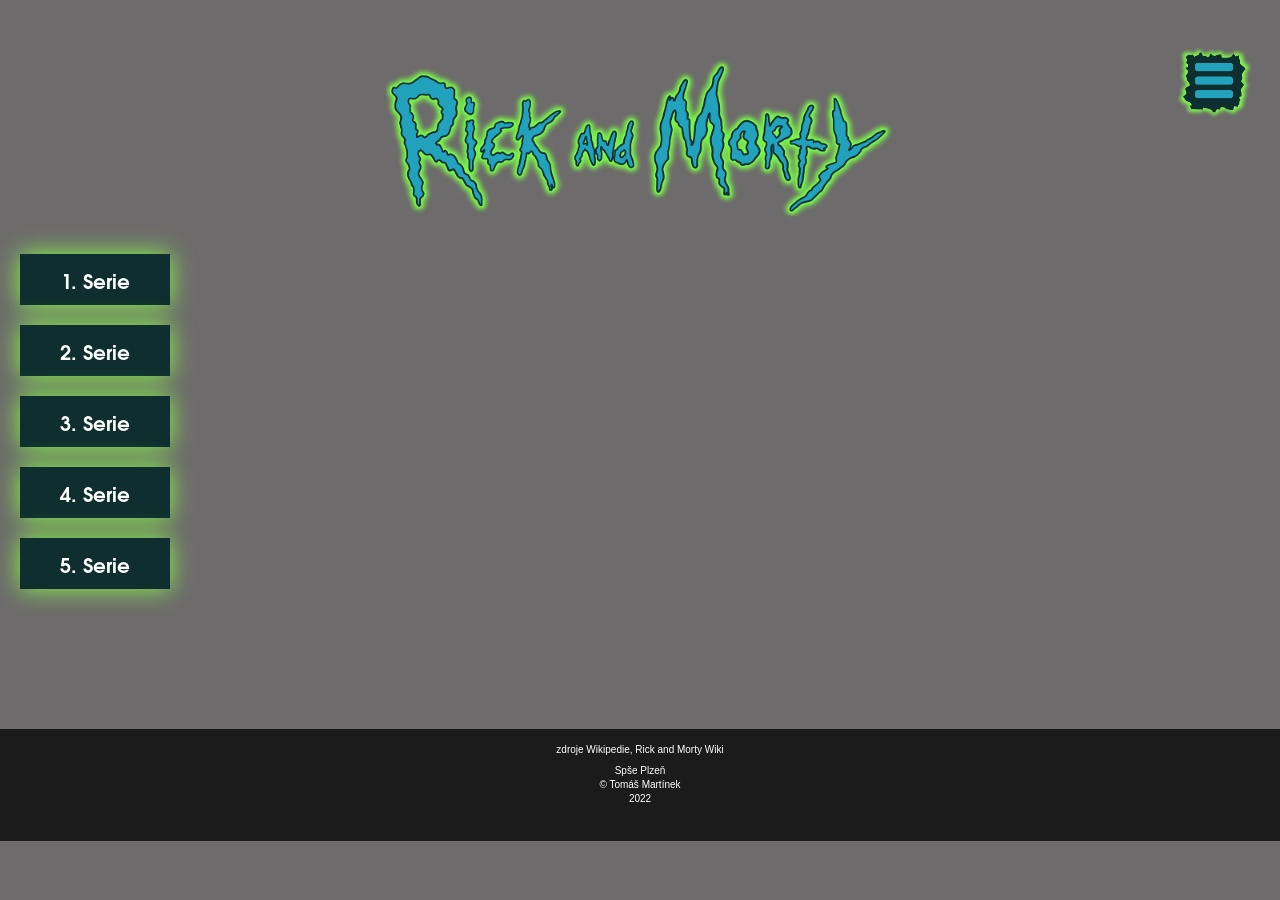
<file: projects/rickandmorty/epizody.html>
<!DOCTYPE html>
<html lang="cs">
<head>
    <meta charset="UTF-8">
    <title>Epizody</title>
    <link rel="stylesheet" href="styly.css">
    <link rel="stylesheet" href="stylyep.css">
    <link rel="icon" href="images/icon.png" type="image/png">
</head>
<body>
    
<nav>
        <img src="images/menu.png" alt="">

            <ul>
                <li><a href="index.html">Úvod</a></li>

                <li><a href="epizody.html" class="ted">Epizody</a></li>

                <li><a href="bonusy.html">Zajímavosti</a></li>

                <li><a href="galerie.html">Galerie</a></li>
            </ul>
        
</nav>

<div class="logo">
    <a href="index.html"><img src="images/logo.png" alt="logo ricka a mortyho"></a>
</div>

<div class="ser1 ser">
    <p class="sercis">1. Serie</p>

    <ol>
        <li class="hr">Pilot
            <p>Český název: Pilot <br> Premiéra: 2. 12. 2013 </p>
        </li>
        <li class="hr">Lawnmower Dog
            <p>Český název: Den pod psa<br> Premiéra: 9. 12. 2013</p>
        </li>
        <li class="hr">Anatomy Park
            <p>Český název: Anatomický park<br> Premiéra: 16. 12. 2013</p>
        </li>
        <li class="hr">M. Night Shaym-Aliens!
            <p>Český název: Uvíznutí v simulaci ufonů<br> Premiéra: 13. 1. 2014</p>
        </li>
        <li class="hr">Meeseeks and Destroy
            <p>Český název: Misíkové a zkáza<br> Premiéra: 20. 1 2014</p>
        </li>
        <li class="hr">Rick Potion #9
            <p>Český název: Lektvar lásky<br> Premiéra: 27. 1. 2014</p>
        </li>
        <li class="hr">Raising Gazorpazorp
            <p>Český název: Mortyho otcovství<br> Premiéra: 10. 3. 2014</p>
        </li>
        <li class="hr">Rixty Minutes
            <p>Český název: Interdimenzionální televize<br> Premiéra: 17. 3. 2014</p>
        </li>
        <li class="hr">Something Ricked This Way Comes
            <p>Český název: Tak přichází něco zlého<br> Premiéra: 24. 3. 2014</p>
        </li>
        <li class="hr">Close Rick-counters of the Rick Kind
            <p>Český název: Blízká setkání Rickova druhu<br> Premiéra: 7. 4. 2014</p>
        </li>
        <li>Ricksy Business
            <p>Český název: Rickovo zmrtvení<br> Premiéra: 14. 4. 2014</p>
        </li>
    </ol>
</div>

<div class="ser2 ser">
    <p class="sercis">2. Serie</p>

    <ol>
        <li class="hr">A Rickle in Time
            <p>Český název: Rickovaté uvíznutí v čase<br> Premiéra: 26. 7. 2015</p>
        </li>
        <li class="hr">Mortynight Run
            <p>Český název: Mortyho noční běh a útulek pro Jerryho<br> Premiéra: 2. 8. 2015</p>
        </li>
        <li class="hr">Auto Erotic Assimilation
            <p>Český název: Autoerotická asimilace<br> Premiéra: 9. 8. 2015</p>
        </li>
        <li class="hr">Total Rickall
            <p>Český název: Totální Rickovo volání<br> Premiéra: 16. 8. 2015</p>
        </li>
        <li class="hr">Get Schwifty
            <p>Český název: Musíš to rozpumpovat<br> Premiéra: 23. 8. 2015</p>
        </li>
        <li class="hr">The Ricks Must Be Crazy
            <p>Český název: Rickové musí být šílení<br> Premiéra: 30. 8. 2015</p>
        </li>
        <li class="hr">Big Trouble in Little Sanchez
            <p>Český název: Velké problémy mrňouse Ricka<br> Premiéra: 13. 9. 2015</p>
        </li>
        <li class="hr">Interdimensional Cable 2: Tempting Fate
            <p>Český název: Interdimenzionální televize 2<br> Premiéra: 20. 9. 2015</p>
        </li>
        <li class="hr">Look Who's Purging Now
            <p>Český název: Podívej kdo je teď vykuchán<br> Premiéra: 27. 9. 2015</p>
        </li>
        <li>The Wedding Squanchers
            <p>Český název: Svatební obřad Squancherů<br> Premiéra: 4. 10. 2015</p>
        </li>
    </ol>
</div>

<div class="ser3 ser">
    <p class="sercis">3. Serie</p>

    <ol>
        <li class="hr">The Rickshank Rickdemption
            <p>Český název: Rickova spása<br> Premiéra: 1. 4. 2017</p>
        </li>
        <li class="hr">Rickmancing the Stone
            <p>Český název: Zvedání kamenů<br> Premiéra: 30. 7. 2017</p>
        </li>
        <li class="hr">Pickle Rick
            <p>Český název: Okurkový Rick<br> Premiéra: 6. 8. 2017</p>
        </li>
        <li class="hr">Vindicators 3: The Return of Worldender
            <p>Český název: Ničitel světu je zpět<br> Premiéra: 13. 8. 2017</p>
        </li>
        <li class="hr">The Whirly Dirly Conspiracy
            <p>Český název: Větrná konspirace<br> Premiéra: 20. 8. 2017</p>
        </li>
        <li class="hr">Rest and Ricklaxation
            <p>Český název: Zbytek a Ricklaxace<br> Premiéra: 27. 8. 2017</p>
        </li>
        <li class="hr">The Ricklantis Mixup
            <p>Český název: Povídky z citadely<br> Premiéra: 1. 9. 2017</p>
        </li>
        <li class="hr">Morty's Mind Blowers
            <p>Český název: Mortyho mazače paměti<br> Premiéra: 17. 9. 2017</p>
        </li>
        <li class="hr">The ABC's of Beth
            <p>Český název: Bethina Abeceda<br> Premiéra: 24. 9. 2017</p>
        </li>
        <li>he Rickchurian Mortydate
            <p>Český název: Rickdžuský mortydát<br> Premiéra: 1. 10. 2017</p>
        </li>
    </ol>
</div>

<div class="ser4 ser">
    <p class="sercis">4. Serie</p>

    <ol>
        <li class="hr">Edge of Tomorty: Rick Die Rickpeat
            <p>Český název: Naštěstí není<br> Premiéra: 10. 11. 2019</p>
        </li>
        <li class="hr">The Old Man and the Seat
            <p>Český název: Naštěstí není<br> Premiéra: 17. 11. 2019</p>
        </li>
        <li class="hr">One Crew over the Crewcoo's Morty
            <p>Český název: Naštěstí není<br> Premiéra: 24. 11. 2019</p>
        </li>
        <li class="hr">Claw and Hoarder: Special Ricktim's Morty
            <p>Český název: Naštěstí není<br> Premiéra: 8. 12. 2019</p>
        </li>
        <li class="hr">Rattlestar Ricklactica
            <p>Český název: Naštěstí není<br> Premiéra: 15. 12. 2019</p>
        </li>
        <li class="hr">Never Ricking Morty
            <p>Český název: Naštěstí není<br> Premiéra: 3. 5. 2019</p>
        </li>
        <li class="hr">Promortyus
            <p>Český název: Naštěstí není<br> Premiéra: 10. 5. 2019</p>
        </li>
        <li class="hr">The Vat of Acid Episode
            <p>Český název: Naštěstí není<br> Premiéra: 17. 5. 2019</p>
        </li>
        <li class="hr">Childrick of Mort
            <p>Český název: Naštěstí není<br> Premiéra: 24. 5. 2019</p>
        </li>
        <li>Star Mort Rickturn of the Jerri
            <p>Český název: Naštěstí není<br> Premiéra: 31. 5. 2019</p>
        </li>
    </ol>
</div>

<div class="ser5 ser">
    <p class="sercis">5. Serie</p>

    <ol>
        <li class="hr">Mort Dinner Rick Andre
            <p>Český název: Naštěstí není<br> Premiéra: 20. 6. 2021</p>
        </li>
        <li class="hr">Mortyplicity
            <p>Český název: Naštěstí není<br> Premiéra: 27. 6. 2021</p>
        </li>
        <li class="hr">A Rickconvenient Mort
            <p>Český název: Naštěstí není<br> Premiéra: 4. 7. 2021</p>
        </li>
        <li class="hr">Rickdependence Spray
            <p>Český název: Naštěstí není<br> Premiéra: 11. 7. 2021</p>
        </li>
        <li class="hr">Amortycan Grickfitti
            <p>Český název: Naštěstí není<br> Premiéra: 18. 7. 2021</p>
        </li>
        <li class="hr">Rick & Morty's Thanksploitation Spectacular
            <p>Český název: Naštěstí není<br> Premiéra: 18. 7. 2021</p>
        </li>
        <li>Gotron Jerrysis Rickvangelion
            <p>Český název: Naštěstí není<br> Premiéra: 1. 8. 2021</p>
        </li>
    </ol>
</div>

<footer>
    <p>zdroje Wikipedie, Rick and Morty Wiki</p>
    <a href="https://www.spseplzen.cz/" target="_blank" class="jmeno">Spše Plzeň</a>
    <a href="https://www.instagram.com/nevim_vymyslete_si_neco/" target="_blank" class="jmeno">© Tomáš Martínek</a>
    <p>2022</p>
</footer>

</body>
</html>
</file>
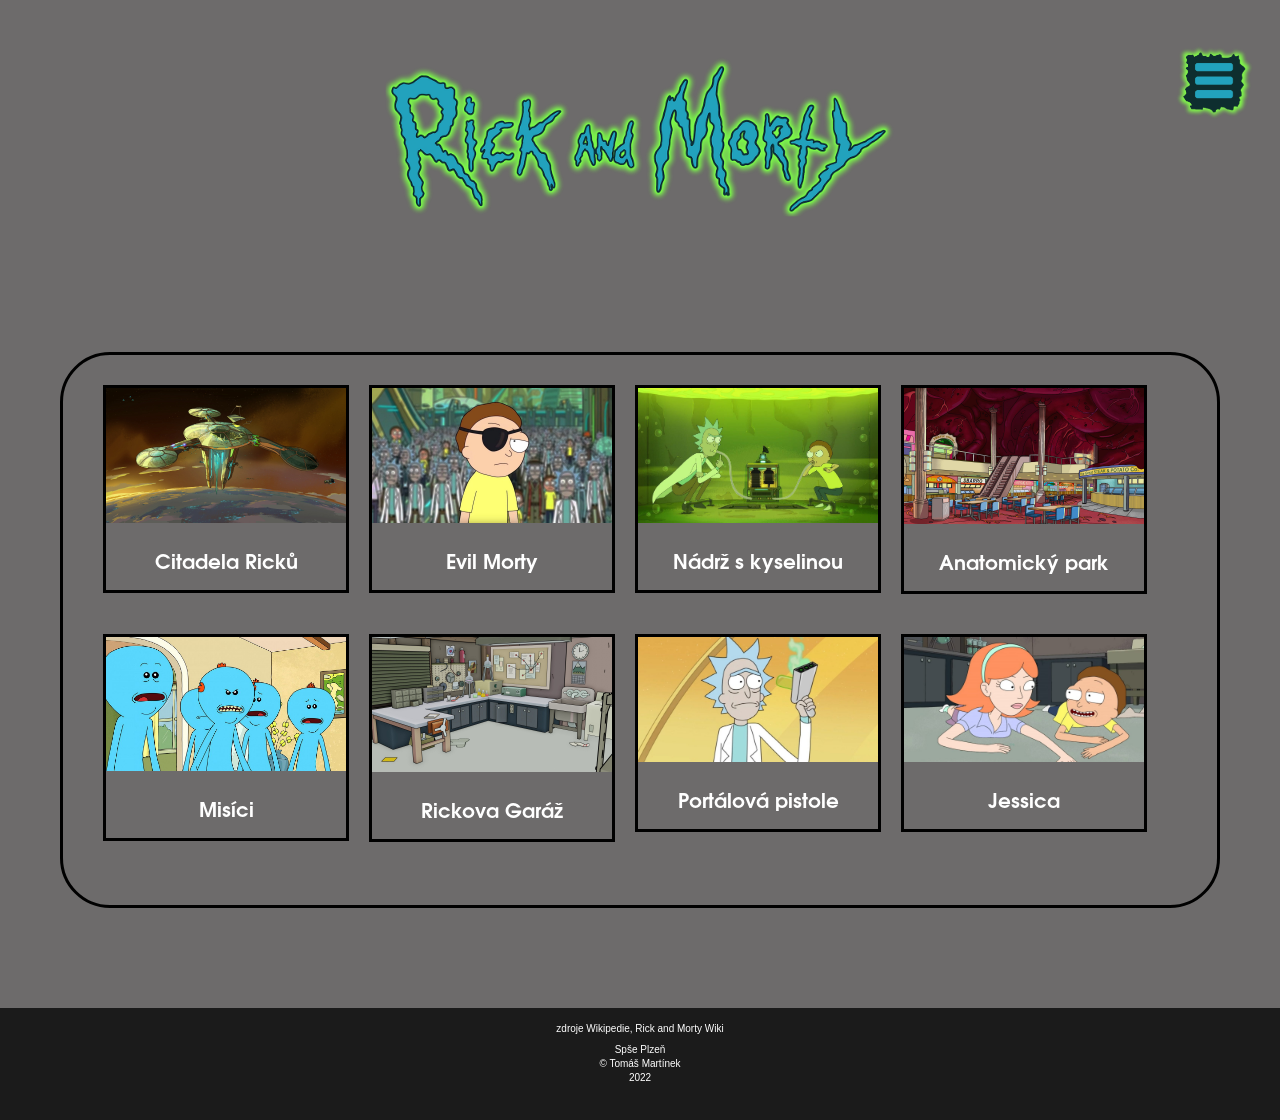
<file: projects/rickandmorty/galerie.html>
<!DOCTYPE html>
<html lang="cs">
<head>
    <meta charset="UTF-8">
    <title>Úvod</title>
    <link rel="stylesheet" href="styly.css">
    <link rel="stylesheet" href="stylyga.css">
    <link rel="icon" href="images/icon.png" type="image/png">
</head>
<body>
    
<nav>
    <img src="images/menu.png" alt="">

        <ul>
            <li><a href="index.html">Úvod</a></li>

            <li><a href="epizody.html">Epizody</a></li>

            <li><a href="bonusy.html">Zajímavosti</a></li>

            <li><a href="galerie.html" class="ted">Galerie</a></li>
        </ul>    
</nav>

<div class="logo">
    <a href="index.html"><img src="images/logo.png" alt="logo ricka a mortyho"></a>
</div>


<div class="txt">

    <div class="gallery">
        <a target="_blank" href="images/Citadela.png">
        <img src="images/Citadela.png" alt="citadela" width="600" height="400">
        </a>
        <div class="desc">Citadela Ricků</div>
    </div>
    
    <div class="gallery">
        <a target="_blank" href="images/evilmorty.png">
        <img src="images/evilmorty.png" alt="evilmorty" width="600" height="400">
        </a>
        <div class="desc">Evil Morty</div>
    </div>
    
    <div class="gallery">
        <a target="_blank" href="images/vatofacid.png">
        <img src="images/vatofacid.png" alt="vatofacid" width="600" height="400">
        </a>
        <div class="desc">Nádrž s kyselinou</div>
    </div>
    
    <div class="gallery">
        <a target="_blank" href="images/anatpark.png">
        <img src="images/anatpark.png" alt="anathomy park" width="600" height="400">
        </a>
        <div class="desc">Anatomický park</div>
    </div>

    <div class="gallery">
        <a target="_blank" href="images/misici.png">
        <img src="images/misici.png" alt="misíci" width="600" height="400">
        </a>
        <div class="desc">Misíci</div>
    </div>

    <div class="gallery">
        <a target="_blank" href="images/garage.png">
        <img src="images/garage.png" alt="garage" width="600" height="400">
        </a>
        <div class="desc">Rickova Garáž</div>
    </div>

    <div class="gallery">
        <a target="_blank" href="images/Portal_gun.png">
        <img src="images/Portal_gun.png" alt="portal gun" width="600" height="400">
        </a>
        <div class="desc">Portálová pistole</div>
    </div>

    <div class="gallery">
        <a target="_blank" href="images/jessyca.png">
        <img src="images/jessyca.png" alt="Jessica" width="600" height="400">
        </a>
        <div class="desc">Jessica</div>
    </div>

</div>
    




<footer class="foot">
    <p>zdroje Wikipedie, Rick and Morty Wiki</p>
    <a href="https://www.spseplzen.cz/" target="_blank" class="jmeno">Spše Plzeň</a>
    <a href="https://www.instagram.com/nevim_vymyslete_si_neco/" target="_blank" class="jmeno">© Tomáš Martínek</a>
    <p>2022</p>
</footer>

</body>
</html>
</file>
<file: style.css>
body{
    font-family: Arial, sans-serif;
    background-color: #454545;
    color: white;
    text-align: center;
}

h1{
    font-size: 50px;
}

h2{
    font-size: 40px;
}

h3{
    font-size: 20px;
}

hr{
    width: 600px;
    height: 3px;
    background-color: white;
    border-radius: 100px;
}

/*  NAV  */

nav{
    width: fit-content;
    height: fit-content;
    border: 3px solid white;
    border-radius: 10px;
    display: flex;
    margin: auto;
}

nav div{
    padding: 8px;
    font-size: 20px;
}

.navLeft{
    border-top-left-radius: 7px;
    border-bottom-left-radius: 7px;
    border-right: 3px solid white;
}

.navRight{
    border-top-right-radius: 7px;
    border-bottom-right-radius: 7px;
}

nav a{
    color: white;
}

nav a:link{
    text-decoration: inherit;
    color: inherit;
    cursor: auto;
}

nav div:hover{
    background-color: rgb(170, 170, 170);
    color: #000000;
    cursor: pointer;
}

#navActive{
    background-color: white;
    color: #454545;
    cursor: default;
}

/*  SOCIAL MEDIA  */

#socialMediaSection{
    margin-top: 50px;
}

#socialMediaSection div{
    width: 300px;
    height: 100px;
    margin: auto;
    border: 3px solid white;
    border-radius: 20px;
    display: flex;
    align-items: center;
    cursor: pointer;
    margin-bottom: 30px;
}

#socialMediaSection div:hover{
    background-color: rgb(170, 170, 170);
}

#socialMediaSection div img{
    width: 75px;
    height: 75px;
    margin-left: 15px;
}

#socialMediaSection div div{
    display: inline;
    border: none;
}

/*  PROJECTS  */

#projectsSection div{
    width: 500px;
    height: 150px;
    margin: auto;
    border: 3px solid white;
    border-radius: 20px;
    display: flex;
    align-items: center;
    cursor: pointer;
    margin-bottom: 30px;
}

#projectsSection div:hover{
    background-color: rgb(170, 170, 170);
}

#projectsSection div img{
    width: 125px;
    height: 125px;
    margin-left: 15px;
}

#projectsSection div div{
    display: inline;
    border: none;
}

.year{
    text-decoration: underline;
    font-size: 30px;
}

@media screen and (max-width: 600px) {
    /*hr{
        width: 100%;
    }

    #projectsSection div{
        width: 300px;
        height: 200px;
    }

    #projectsSection div img{
        width: 100px;
        height: 100px;
        margin-left: 15px;
    }*/

    nav, #projects, #projectsSection, #socialMedia{
        display: none;
    }
}
</file>
<file: projects/3D/style.css>
body{
    background-color: black;
    font-family: Arial, Helvetica, sans-serif;
    color: white;
}

#canvas{
    display: block;
    margin: auto;
    margin-top: 40px;
    border: 2px solid white;
}

#upravy{
    margin-top: 100px;
    text-align: center;
    margin-bottom: 100px;
}

#prostredi{
    display: grid;
    grid-template-columns: auto auto auto auto auto auto auto auto auto auto;
    width: 200px;
    margin: auto;
}
</file>
<file: projects/rickandmorty/styly.css>
@font-face{
    font-family: "font1";
    src: url("fonty/texgyreadventor-bold.otf");
}

*{
    font-family: "font1";
    font-size: 20px;
    color: white;
}

body {
    background-color: rgb(109, 107, 107);
    padding: 0;
    margin: 0;
}

/* Logo */

.logo {
    text-align: center;
}

.logo img {
    width: 40%;
    height: auto;
    margin-bottom: 10%;
}

/* Navigace */

nav{
    position: fixed;
    top: 5%;
    right: 2%;
}

nav ul{
    list-style-type: none;
    display: none;
    position: absolute;
    padding: 0;
    top: 20px;
    right: 75px;
}

nav:hover ul{
    display: block;
}

nav li a{
    text-decoration: none;
    color: #22A2BD;
    transition: 0.3s;
}

nav li a:hover{
    color: #8cecff;
}

nav li{
    font-size: 20px;
    padding: 5px 20px 10px 20px;
    background-color: #0E2E2F;
}

nav img {
    height: 75px;
}

.ted{
    color: #135764;
}

.ted:hover{
    color: #69afbd;
}

/* Text */

h1{
    text-align: center;
    font-size: 60px;
}

h2 {
    text-align: left;
    margin-left: 250px;
    font-size: 35px;
}

p{
    text-align: justify;
}

.txt {
    margin: 0 60px 0 60px;
    padding: 0 30px 20px 30px;
    border: 3px solid black;
    border-radius: 50px;
}

hr {
    border: 7px solid black;
}

/* footer */

footer {
    background-color: rgba(0,0,0,0.75);
    width: 100%;
    height: 100px;
    margin-bottom: 0vw;
    padding-top: 1vw;
}

footer p{
    color: white;
    font-family: Arial, Helvetica, sans-serif;
    font-size: 10px;
    text-align: center;
    margin-top: 3px;
}

.jmeno {
    color: white;
    font-family: Arial, Helvetica, sans-serif;
    font-size: 10px;
    text-align: center;
    text-decoration: none;
    display: block;
    margin-top: 3px;
}

/* res */

@media only screen and (max-width: 1000px){
    .logo img{
        width: 50%;
    }
}
@media only screen and (max-width: 700px){
    *{
        font-size: 15px;
    }
    .logo img{
        width: 70%;
    }
    h1{
        font-size: 40px;
    }
    h2{
        font-size: 20px;
    }
    .txt {
        margin: 0 20px 0 20px;
        padding: 0 10px 5px 10px;
    }
}
</file>
<file: projects/rickandmorty/stylyin.css>
/*tabulka*/

table, th, td {
    border-collapse: collapse;
    text-align: center;
}

.radius1 {
    border-top-left-radius: 10px;
    border-top-right-radius: 10px;
}

.radius2 {
    border-top-left-radius: 10px;
    border-bottom-left-radius: 10px;
}

.radius3 {
    border-top-right-radius: 10px;
    border-bottom-right-radius: 10px;
}

.radius4 {
    border-bottom-right-radius: 10px;
    border-bottom-left-radius: 10px;
}
  
tr:nth-child(even) {
    background-color: rgba(46, 46, 46, 0.4);
}
  
th:nth-child(even),td:nth-child(even) {
    background-color: rgba(46, 46, 46, 0.4);
}

.port {
    height: 125px;
    border-radius: 10px;
    margin: 10px;
}

/* hr */

hr {
    border: 1px solid black;
    margin-top: 50px;
    margin-bottom: 50px;
}

/* ul */

.postavy li {
    list-style-type: square;
    margin-left: 60px;
}

.postavy li p {
    margin: 0;
    margin-left: 50px;
}

/* img */

.txtimg {
    float: right;
    width: 50%;
    height: auto;
    margin: 10px;
    border-radius: 10px;
}
</file>
<file: projects/rickandmorty/stylybon.css>
/*tabulka*/

table, th, td {
    text-align: center;
    border-collapse: collapse;
    border: 2px solid black;
}

th, td {
    padding: 4px;
}

th {
    background-color: rgb(34, 34, 34);
}

.thd {
    background-color: rgb(73, 73, 73);
}
</file>
<file: projects/rickandmorty/stylyep.css>
.logo img {
    margin-bottom: 10px;
}

/*ser*/

.ser {
    background-color: #0E2E2F;
    color: #22A2BD;
    max-width: 150px;
    margin-left: 20px;
    box-shadow: 0 0 25px #85FB48;
}

.sercis {
    transition: 0.3s;
}

.ser:hover .sercis {
    color: #888888;
}

.ser p {
    padding: 10px;
    text-align: center;
}

.ser hr {
    border: 1px solid #1c8196;
}

.ser ol {
    display: none;
    position: absolute;
    background-color: #0E2E2F;
    padding: 20px;
    padding-left: 40px;
    box-shadow: 4 4 25px #85FB48;
}

.hr {
    padding-bottom: 5px;
    border-bottom: 1px solid white;
}

/*pozn.*/

.ser ol li{
    transition: 0.3s;
}

.ser ol li:hover {
    color: #888888;
}

.ser ol li p{
    position: absolute;
    display: none;
    margin-left: 450px;
    margin-top: -45px;
    width: 520px;
    background-color: #0E2E2F;
    text-align: left;
}

.ser ol li:hover p{
    display: block;
}

/*ser1*/

.ser1 ol {
    margin: -71px 0 0 150px;
}

.ser1:hover ol {
    display: block;
}

/*ser2*/

.ser2 ol {
    margin: -142px 0 0 150px;
}

.ser2:hover ol {
    display: block;
}

/*ser3*/


.ser3 ol {
    margin: -213px 0 0 150px;
}

.ser3:hover ol {
    display: block;
}

/*ser4*/

.ser4 ol {
    margin: -284px 0 0 150px;
}

.ser4:hover ol {
    display: block;
}

/*ser5*/

.ser5 ol {
    margin: -355px 0 0 150px;
}

.ser5:hover ol {
    display: block;
}

/*foot*/

footer {
    margin-top: 140px;
}
</file>
<file: projects/rickandmorty/stylyga.css>
.gallery {
    margin: 10px;
    margin-top: 30px;
    border: 3px solid rgb(0, 0, 0);
    float: left;
    width: 250px;
}
  
.gallery:hover {
    border: 3px solid rgb(255, 255, 255);
}
  
.gallery img {
    width: 100%;
    height: auto;
}
  
.desc {
    padding: 15px;
    text-align: center;
}

.txt {
    padding-bottom: 550px;
}

footer {
    margin-top: 100px;
}

@media only screen and (max-width: 1289px){
    .gallery {
        width: 240px;
    }
}

@media only screen and (max-width: 1249px){
    .gallery {
        width: 230px;
    }
}

@media only screen and (max-width: 1209px){
    .gallery {
        width: 220px;
    }
}
@media only screen and (max-width: 1169px){
    .gallery {
        width: 250px;
    }
}
</file>
